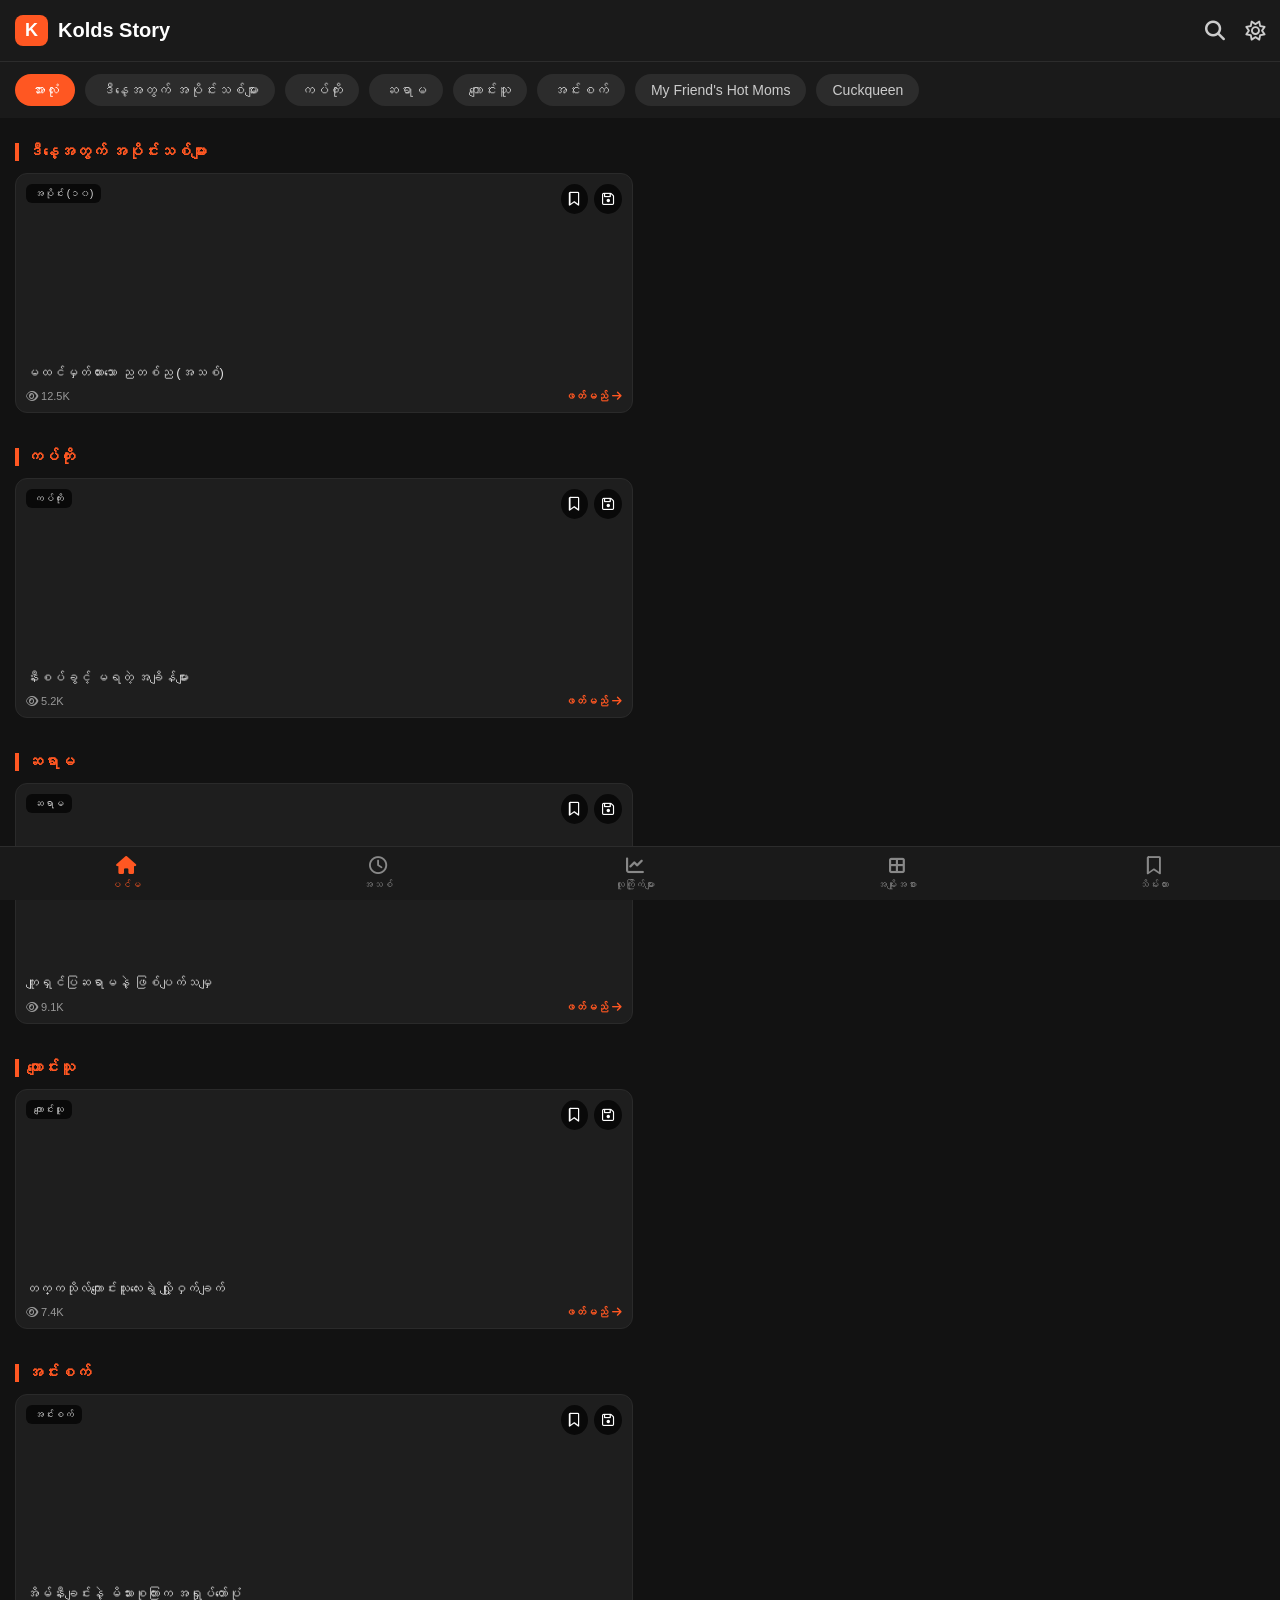
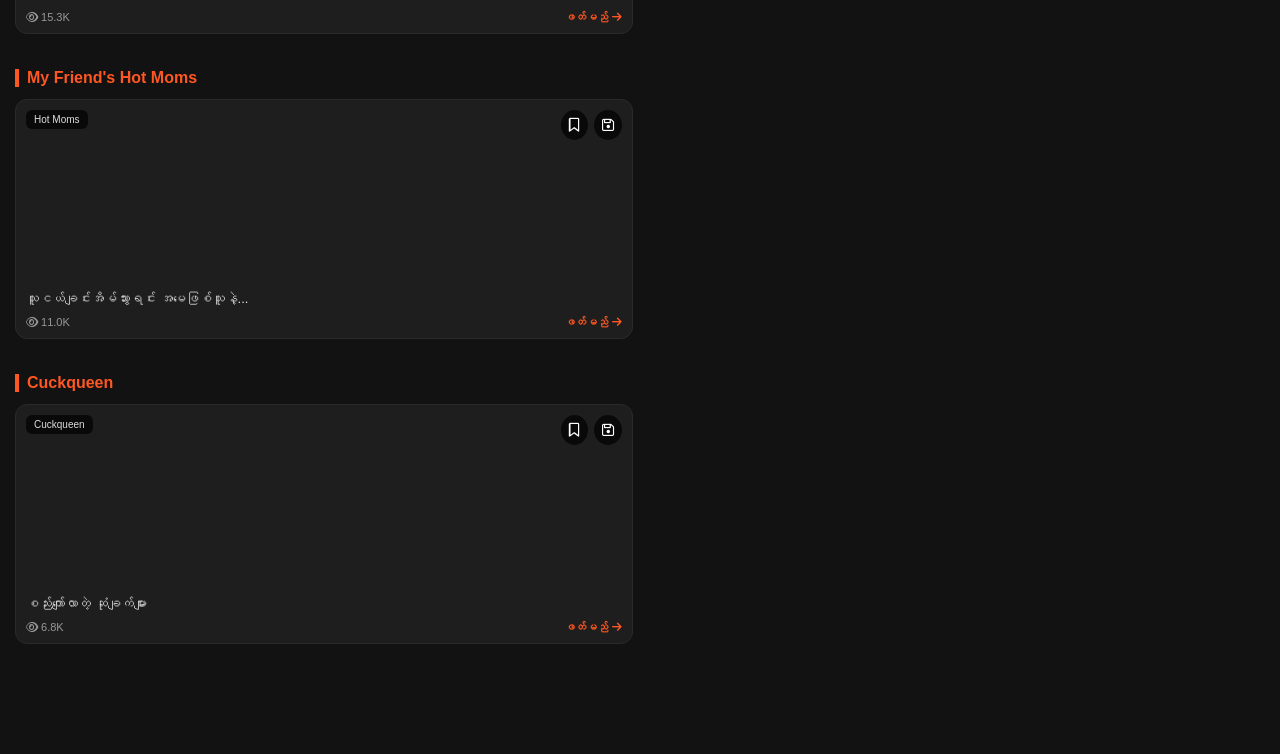
<file: index.html>
<!DOCTYPE html>
<html lang="my">
<head>
    <meta charset="UTF-8">
    <meta name="viewport" content="width=device-width, initial-scale=1.0">
    <title>Kolds Story</title>
    <link rel="stylesheet" href="style.css">
    <!-- Font Awesome Icons -->
    <link rel="stylesheet" href="https://cdnjs.cloudflare.com/ajax/libs/font-awesome/6.4.0/css/all.min.css">
</head>
<body>

    <!-- Header / Top Bar -->
    <header class="navbar">
        <div class="logo-area">
            <span class="logo-box">K</span>
            <span class="logo-text">Kolds Story</span>
        </div>
        <div class="nav-icons">
            <i class="fa-solid fa-search" title="ရှာရန်"></i>
            <i class="fa-regular fa-sun" title="အလင်း/အမှောင်"></i>
        </div>
    </header>

    <!-- Filter Tabs -->
    <nav class="filter-tabs">
        <a href="#all" class="tab active">အားလုံး</a>
        <a href="#new" class="tab">ဒီနေ့အတွက် အပိုင်းသစ်များ</a>
        <a href="#kap-ko" class="tab">ကပ်ကိုး</a>
        <a href="#teacher" class="tab">ဆရာမ</a>
        <a href="#student" class="tab">ကျောင်းသူ</a>
        <a href="#incest" class="tab">အင်းစက်</a>
        <a href="#friend-mom" class="tab">My Friend's Hot Moms</a>
        <a href="#cuckqueen" class="tab">Cuckqueen</a>
    </nav>

    <!-- Main Content Sections -->
    <main class="container" id="all">

        <!-- 1. ဒီနေ့အတွက် အပိုင်းသစ်များ -->
        <section id="new" class="category-section">
            <div class="section-title">
                <h2>ဒီနေ့အတွက် အပိုင်းသစ်များ</h2>
            </div>
            <div class="story-grid">
                <div class="story-card">
                    <div class="card-img" style="background-image: url('https://images.unsplash.com/photo-1534447677768-be436bb09401?w=500&auto=format&fit=crop&q=60');">
                        <span class="badge">အပိုင်း (၁၀)</span>
                        <div class="card-actions">
                            <i class="fa-regular fa-bookmark mark-btn" title="Mark လုပ်ရန်"></i>
                            <i class="fa-regular fa-floppy-disk save-btn" title="Save လုပ်ရန်"></i>
                        </div>
                    </div>
                    <div class="card-info">
                        <h3>မထင်မှတ်ထားသော ညတစ်ည (အသစ်)</h3>
                        <div class="card-footer">
                            <span class="views"><i class="fa-regular fa-eye"></i> 12.5K</span>
                            <a href="story.html" class="status">ဖတ်မည် <i class="fa-solid fa-arrow-right"></i></a>
                        </div>
                    </div>
                </div>
            </div>
        </section>

        <!-- 2. ကပ်ကိုး -->
        <section id="kap-ko" class="category-section">
            <div class="section-title">
                <h2>ကပ်ကိုး</h2>
            </div>
            <div class="story-grid">
                <div class="story-card">
                    <div class="card-img" style="background-image: url('https://images.unsplash.com/photo-1516589178581-6cd7833ae3b2?w=500&auto=format&fit=crop&q=60');">
                        <span class="badge">ကပ်ကိုး</span>
                        <div class="card-actions">
                            <i class="fa-regular fa-bookmark mark-btn"></i>
                            <i class="fa-regular fa-floppy-disk save-btn"></i>
                        </div>
                    </div>
                    <div class="card-info">
                        <h3>နီးစပ်ခွင့် မရတဲ့ အချိန်များ</h3>
                        <div class="card-footer">
                            <span class="views"><i class="fa-regular fa-eye"></i> 5.2K</span>
                            <a href="story.html" class="status">ဖတ်မည် <i class="fa-solid fa-arrow-right"></i></a>
                        </div>
                    </div>
                </div>
            </div>
        </section>

        <!-- 3. ဆရာမ -->
        <section id="teacher" class="category-section">
            <div class="section-title">
                <h2>ဆရာမ</h2>
            </div>
            <div class="story-grid">
                <div class="story-card">
                    <div class="card-img" style="background-image: url('https://images.unsplash.com/photo-1524178232363-1fb2b075b655?w=500&auto=format&fit=crop&q=60');">
                        <span class="badge">ဆရာမ</span>
                        <div class="card-actions">
                            <i class="fa-regular fa-bookmark mark-btn"></i>
                            <i class="fa-regular fa-floppy-disk save-btn"></i>
                        </div>
                    </div>
                    <div class="card-info">
                        <h3>ကျူရှင်ပြဆရာမနဲ့ ဖြစ်ပျက်သမျှ</h3>
                        <div class="card-footer">
                            <span class="views"><i class="fa-regular fa-eye"></i> 9.1K</span>
                            <a href="story.html" class="status">ဖတ်မည် <i class="fa-solid fa-arrow-right"></i></a>
                        </div>
                    </div>
                </div>
            </div>
        </section>

        <!-- 4. ကျောင်းသူ -->
        <section id="student" class="category-section">
            <div class="section-title">
                <h2>ကျောင်းသူ</h2>
            </div>
            <div class="story-grid">
                <div class="story-card">
                    <div class="card-img" style="background-image: url('https://images.unsplash.com/photo-1523240795612-9a054b0db644?w=500&auto=format&fit=crop&q=60');">
                        <span class="badge">ကျောင်းသူ</span>
                        <div class="card-actions">
                            <i class="fa-regular fa-bookmark mark-btn"></i>
                            <i class="fa-regular fa-floppy-disk save-btn"></i>
                        </div>
                    </div>
                    <div class="card-info">
                        <h3>တက္ကသိုလ်ကျောင်းသူလေးရဲ့ လျှို့ဝှက်ချက်</h3>
                        <div class="card-footer">
                            <span class="views"><i class="fa-regular fa-eye"></i> 7.4K</span>
                            <a href="story.html" class="status">ဖတ်မည် <i class="fa-solid fa-arrow-right"></i></a>
                        </div>
                    </div>
                </div>
            </div>
        </section>

        <!-- 5. အင်းစက် -->
        <section id="incest" class="category-section">
            <div class="section-title">
                <h2>အင်းစက်</h2>
            </div>
            <div class="story-grid">
                <div class="story-card">
                    <div class="card-img" style="background-image: url('https://images.unsplash.com/photo-1507679799987-c73779587ccf?w=500&auto=format&fit=crop&q=60');">
                        <span class="badge">အင်းစက်</span>
                        <div class="card-actions">
                            <i class="fa-regular fa-bookmark mark-btn"></i>
                            <i class="fa-regular fa-floppy-disk save-btn"></i>
                        </div>
                    </div>
                    <div class="card-info">
                        <h3>အိမ်နီးချင်းနဲ့ မိသားစုကြားက အရှုပ်တော်ပုံ</h3>
                        <div class="card-footer">
                            <span class="views"><i class="fa-regular fa-eye"></i> 15.3K</span>
                            <a href="story.html" class="status">ဖတ်မည် <i class="fa-solid fa-arrow-right"></i></a>
                        </div>
                    </div>
                </div>
            </div>
        </section>

        <!-- 6. My Friend's Hot Moms -->
        <section id="friend-mom" class="category-section">
            <div class="section-title">
                <h2>My Friend's Hot Moms</h2>
            </div>
            <div class="story-grid">
                <div class="story-card">
                    <div class="card-img" style="background-image: url('https://images.unsplash.com/photo-1544005313-94ddf0286df2?w=500&auto=format&fit=crop&q=60');">
                        <span class="badge">Hot Moms</span>
                        <div class="card-actions">
                            <i class="fa-regular fa-bookmark mark-btn"></i>
                            <i class="fa-regular fa-floppy-disk save-btn"></i>
                        </div>
                    </div>
                    <div class="card-info">
                        <h3>သူငယ်ချင်းအိမ်သွားရင်း အမေဖြစ်သူနဲ့...</h3>
                        <div class="card-footer">
                            <span class="views"><i class="fa-regular fa-eye"></i> 11.0K</span>
                            <a href="story.html" class="status">ဖတ်မည် <i class="fa-solid fa-arrow-right"></i></a>
                        </div>
                    </div>
                </div>
            </div>
        </section>

        <!-- 7. Cuckqueen -->
        <section id="cuckqueen" class="category-section">
            <div class="section-title">
                <h2>Cuckqueen</h2>
            </div>
            <div class="story-grid">
                <div class="story-card">
                    <div class="card-img" style="background-image: url('https://images.unsplash.com/photo-1517841905240-472988babdf9?w=500&auto=format&fit=crop&q=60');">
                        <span class="badge">Cuckqueen</span>
                        <div class="card-actions">
                            <i class="fa-regular fa-bookmark mark-btn"></i>
                            <i class="fa-regular fa-floppy-disk save-btn"></i>
                        </div>
                    </div>
                    <div class="card-info">
                        <h3>စည်းကျော်လာတဲ့ ဆုံချက်များ</h3>
                        <div class="card-footer">
                            <span class="views"><i class="fa-regular fa-eye"></i> 6.8K</span>
                            <a href="story.html" class="status">ဖတ်မည် <i class="fa-solid fa-arrow-right"></i></a>
                        </div>
                    </div>
                </div>
            </div>
        </section>

    </main>

    <!-- Bottom Navigation Bar -->
    <nav class="bottom-nav">
        <a href="#all" class="nav-item active">
            <i class="fa-solid fa-house"></i>
            <span>ပင်မ</span>
        </a>
        <a href="#new" class="nav-item">
            <i class="fa-regular fa-clock"></i>
            <span>အသစ်</span>
        </a>
        <a href="#friend-mom" class="nav-item">
            <i class="fa-solid fa-chart-line"></i>
            <span>လူကြိုက်များ</span>
        </a>
        <a href="#incest" class="nav-item">
            <i class="fa-solid fa-border-all"></i>
            <span>အမျိုးအစား</span>
        </a>
        <a href="#all" class="nav-item">
            <i class="fa-regular fa-bookmark"></i>
            <span>သိမ်းထား</span>
        </a>
    </nav>

    <!-- Interactive JavaScript for Save & Mark -->
    <script>
        const actionButtons = document.querySelectorAll('.mark-btn, .save-btn');
        actionButtons.forEach(btn => {
            btn.addEventListener('click', (e) => {
                e.preventDefault();
                e.stopPropagation();
                if(btn.classList.contains('fa-regular')) {
                    btn.classList.replace('fa-regular', 'fa-solid');
                    btn.style.color = '#ff5722';
                } else {
                    btn.classList.replace('fa-solid', 'fa-regular');
                    btn.style.color = '#fff';
                }
            });
        });
    </script>
</body>
</html>
</file>
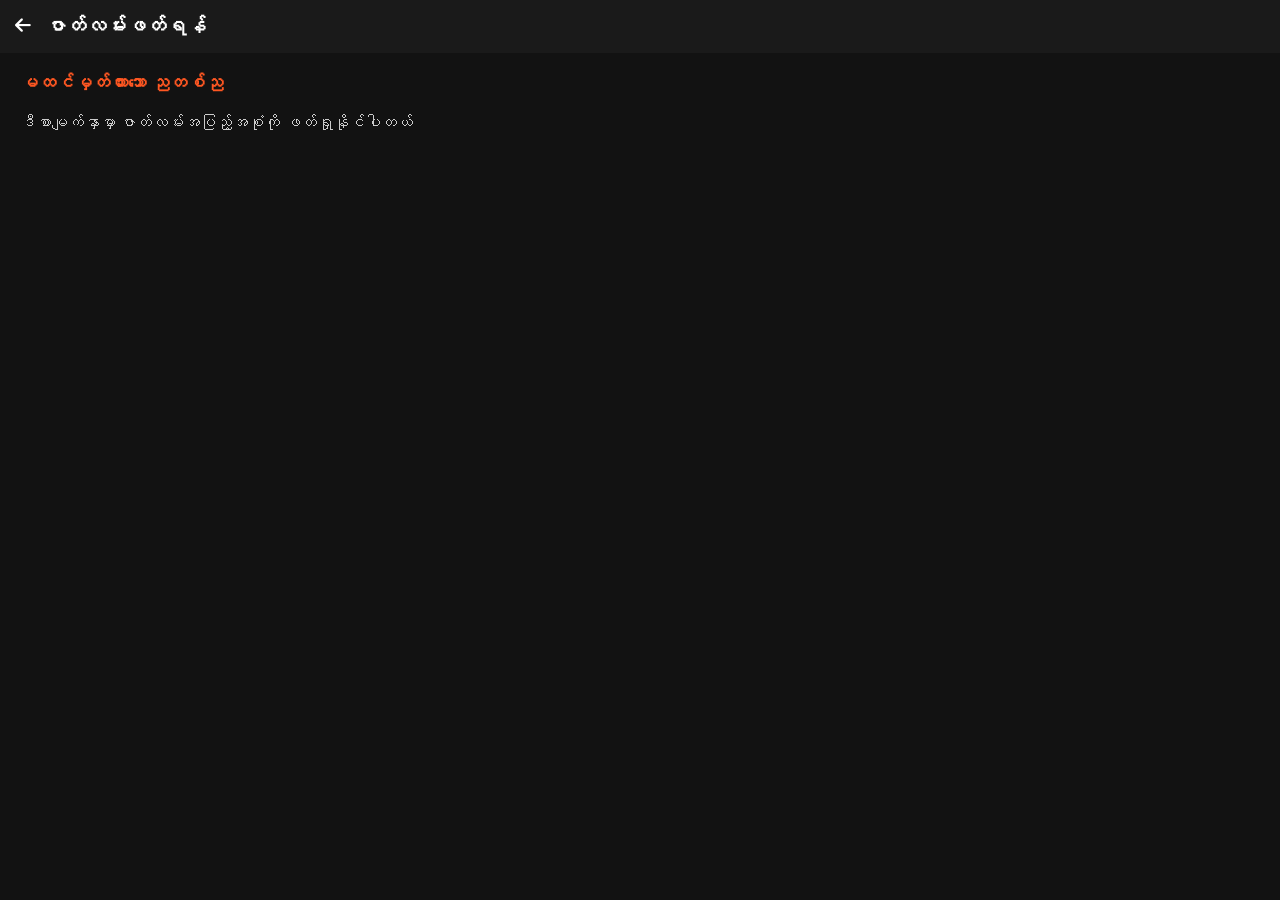
<file: story.html>
<!DOCTYPE html>
<html lang="my">
<head>
    <meta charset="UTF-8">
    <meta name="viewport" content="width=device-width, initial-scale=1.0">
    <title>ဇာတ်လမ်းဖတ်ရှုရန်</title>
    <link rel="stylesheet" href="style.css">
    <link rel="stylesheet" href="https://cdnjs.cloudflare.com/ajax/libs/font-awesome/6.4.0/css/all.min.css">
</head>
<body>
    <header class="navbar">
        <div class="logo-area">
            <a href="index.html" style="color: white; text-decoration: none; font-size: 18px; margin-right: 5px;"><i class="fa-solid fa-arrow-left"></i></a>
            <span class="logo-text">ဇာတ်လမ်းဖတ်ရန်</span>
        </div>
    </header>

    <main class="container" style="padding: 20px;">
        <h1 style="color: #ff5722; font-size: 18px; margin-bottom: 15px;">မထင်မှတ်ထားသော ညတစ်ည</h1>
        <p style="color: #ccc; line-height: 1.8; margin-bottom: 15px;">
            ဒီစာမျက်နှာမှာ ဇာတ်လမ်းအပြည့်အစုံကို ဖတ်ရှုနိုင်ပါတယ်
        </p>
    </main>
</body>
</html>
</file>
<file: style.css>
* {
    margin: 0;
    padding: 0;
    box-sizing: border-box;
    font-family: sans-serif;
    scroll-behavior: smooth;
}

body {
    background-color: #121212;
    color: #ffffff;
    padding-bottom: 70px;
}

/* Header */
.navbar {
    display: flex;
    justify-content: space-between;
    align-items: center;
    padding: 15px;
    background-color: #1a1a1a;
    position: sticky;
    top: 0;
    z-index: 1000;
}

.logo-area {
    display: flex;
    align-items: center;
    gap: 10px;
}

.logo-box {
    background-color: #ff5722;
    color: white;
    font-weight: bold;
    padding: 5px 10px;
    border-radius: 8px;
    font-size: 18px;
}

.logo-text {
    font-size: 20px;
    font-weight: bold;
}

.nav-icons {
    display: flex;
    gap: 20px;
    font-size: 20px;
    color: #ccc;
    cursor: pointer;
}

/* Filter Tabs */
.filter-tabs {
    display: flex;
    gap: 10px;
    padding: 12px 15px;
    overflow-x: auto;
    background-color: #1a1a1a;
    white-space: nowrap;
    position: sticky;
    top: 60px;
    z-index: 999;
    border-top: 1px solid #2c2c2c;
}

.filter-tabs::-webkit-scrollbar {
    display: none;
}

.tab {
    background-color: #2c2c2c;
    color: #ccc;
    text-decoration: none;
    padding: 8px 16px;
    border-radius: 20px;
    font-size: 14px;
    cursor: pointer;
    transition: 0.3s;
}

.tab:hover, .tab.active {
    background-color: #ff5722;
    color: white;
}

/* Container & Sections */
.container {
    padding: 15px;
}

.category-section {
    margin-bottom: 25px;
    padding-top: 10px;
}

.section-title {
    display: flex;
    justify-content: space-between;
    align-items: center;
    margin-bottom: 12px;
}

.section-title h2 {
    font-size: 16px;
    color: #ff5722;
    border-left: 4px solid #ff5722;
    padding-left: 8px;
}

/* Story Grid & Cards */
.story-grid {
    display: grid;
    grid-template-columns: 1fr 1fr;
    gap: 15px;
}

.story-card {
    background-color: #1e1e1e;
    border-radius: 12px;
    overflow: hidden;
    display: flex;
    flex-direction: column;
    border: 1px solid #2a2a2a;
}

.card-img {
    height: 180px;
    background-size: cover;
    background-position: center;
    position: relative;
    padding: 10px;
    display: flex;
    justify-content: space-between;
    align-items: flex-start;
}

.badge {
    background-color: rgba(0, 0, 0, 0.7);
    font-size: 10px;
    padding: 4px 8px;
    border-radius: 6px;
    color: #ddd;
}

.card-actions {
    position: absolute;
    top: 10px;
    right: 10px;
    display: flex;
    gap: 6px;
}

.mark-btn, .save-btn {
    background-color: rgba(0, 0, 0, 0.7);
    padding: 8px;
    border-radius: 50%;
    font-size: 14px;
    color: #fff;
    cursor: pointer;
    transition: 0.2s;
}

.mark-btn:hover, .save-btn:hover {
    color: #ff5722;
}

.card-info {
    padding: 10px;
    display: flex;
    flex-direction: column;
    gap: 8px;
}

.card-info h3 {
    font-size: 13px;
    font-weight: 500;
    line-height: 1.4;
    color: #e0e0e0;
}

.card-footer {
    display: flex;
    justify-content: space-between;
    align-items: center;
    font-size: 11px;
    color: #999;
}

.status {
    color: #ff5722;
    font-weight: bold;
    text-decoration: none;
}

/* Bottom Navigation */
.bottom-nav {
    position: fixed;
    bottom: 0;
    left: 0;
    width: 100%;
    background-color: #1a1a1a;
    display: flex;
    justify-content: space-around;
    padding: 10px 0;
    border-top: 1px solid #2c2c2c;
    z-index: 1000;
}

.nav-item {
    display: flex;
    flex-direction: column;
    align-items: center;
    text-decoration: none;
    color: #888;
    font-size: 10px;
    gap: 4px;
}

.nav-item i {
    font-size: 18px;
}

.nav-item.active, .nav-item:hover {
    color: #ff5722;
}
</file>
